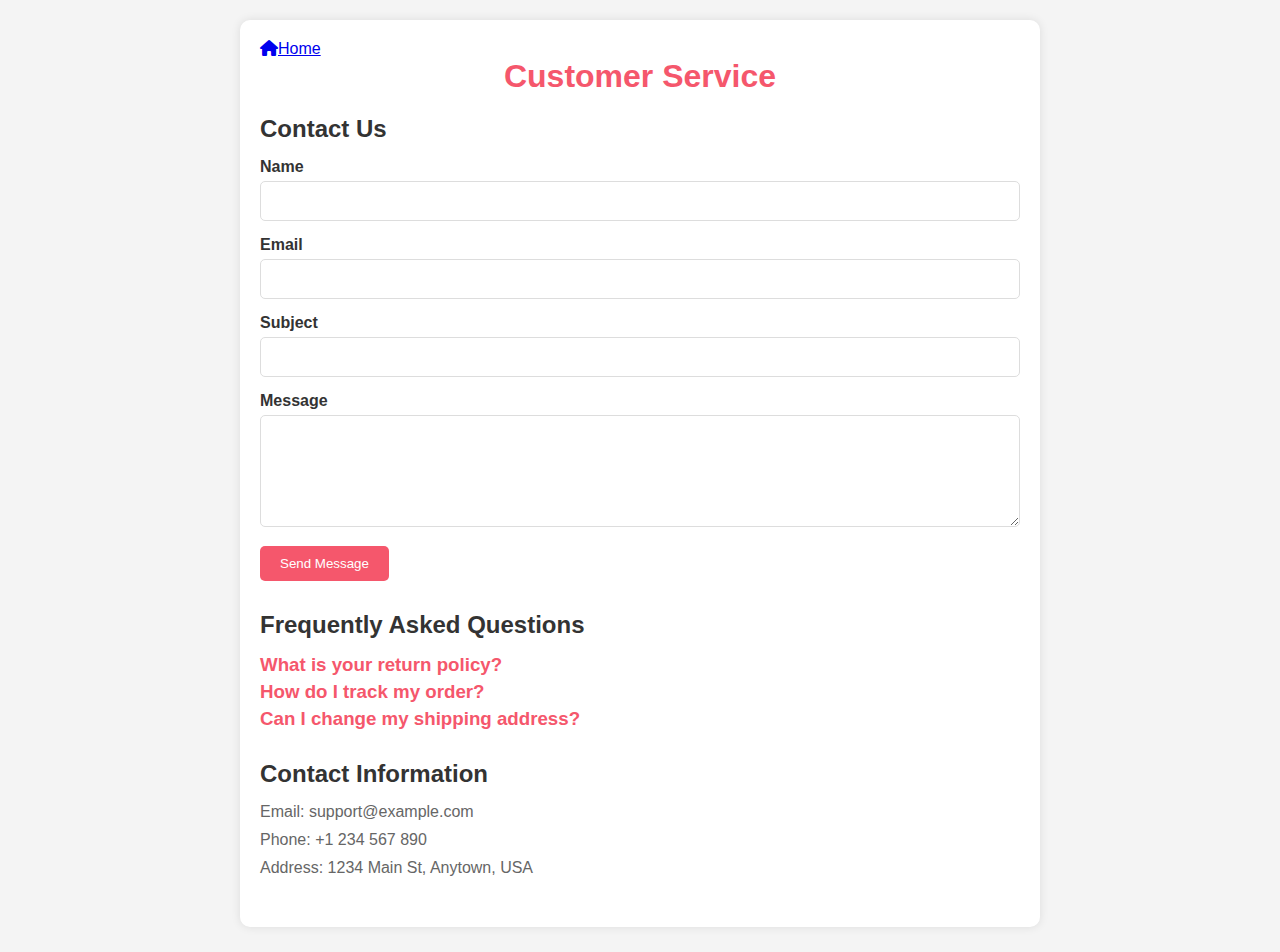
<file: customer.html>
<!DOCTYPE html>
<html lang="en">
<head>
    <meta charset="UTF-8">
    <meta name="viewport" content="width=device-width, initial-scale=1.0">
    <title>Customer Service</title>
    <link rel="stylesheet" href="customer.css">
    <link rel="stylesheet" href="https://cdnjs.cloudflare.com/ajax/libs/font-awesome/6.5.2/css/all.min.css">
</head>
<body>
    <div class="container">
        <div class="Home"><a href="index.html"> <i class="fa-solid fa-house"></i>Home</a></div>
        <h1>Customer Service</h1>
        <section class="contact-section">
            <h2>Contact Us</h2>
            <form>
                <div class="form-group">
                    <label for="name">Name</label>
                    <input type="text" id="name" name="name" required>
                </div>
                <div class="form-group">
                    <label for="email">Email</label>
                    <input type="email" id="email" name="email" required>
                </div>
                <div class="form-group">
                    <label for="subject">Subject</label>
                    <input type="text" id="subject" name="subject" required>
                </div>
                <div class="form-group">
                    <label for="message">Message</label>
                    <textarea id="message" name="message" rows="5" required></textarea>
                </div>
                <button type="submit" class="submit-btn">Send Message</button>
            </form>
        </section>
        <section class="faq-section">
            <h2>Frequently Asked Questions</h2>
            <div class="faq">
                <h3>What is your return policy?</h3>
                <p>You can return any item within 30 days of purchase. Please ensure that the item is in its original condition.</p>
            </div>
            <div class="faq">
                <h3>How do I track my order?</h3>
                <p>You can track your order using the tracking number provided in your order confirmation email.</p>
            </div>
            <div class="faq">
                <h3>Can I change my shipping address?</h3>
                <p>You can change your shipping address before your order is shipped. Please contact us as soon as possible to update your details.</p>
            </div>
        </section>
        <section class="contact-info">
            <h2>Contact Information</h2>
            <p>Email: support@example.com</p>
            <p>Phone: +1 234 567 890</p>
            <p>Address: 1234 Main St, Anytown, USA</p>
        </section>
    </div>
</body>
</html>
</file>
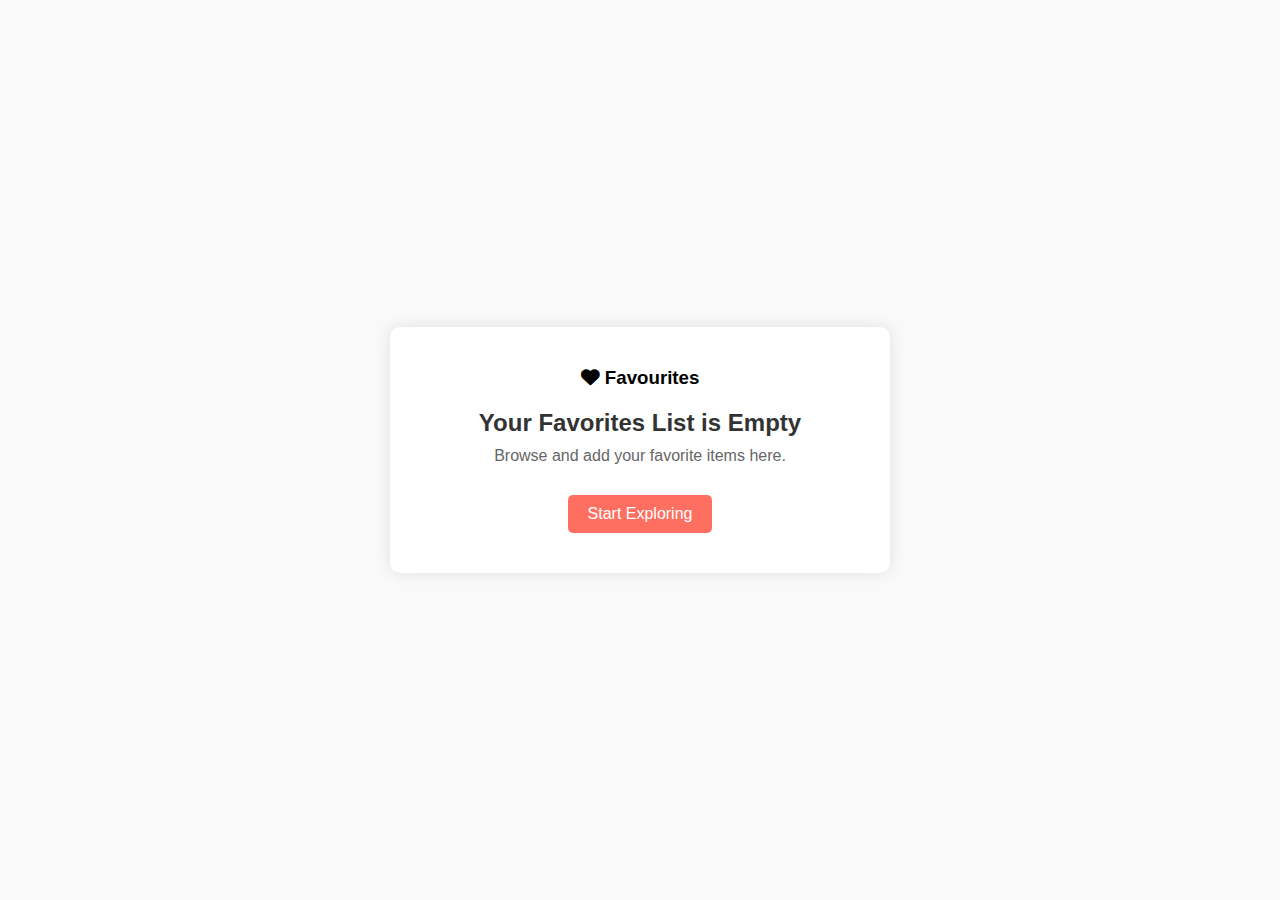
<file: favourites.html>
<!DOCTYPE html>
<html lang="en">
<head>
    <meta charset="UTF-8">
    <meta name="viewport" content="width=device-width, initial-scale=1.0">
    <title>Favorites - Empty</title>
    <link rel="stylesheet" href="favourites.css">
    <link rel="stylesheet" href="https://cdnjs.cloudflare.com/ajax/libs/font-awesome/6.5.2/css/all.min.css">
</head>
<body>
    <div class="favorites-container">
        <div class="favorites-content">
            <h3><i class="fa-solid fa-heart"></i> Favourites </h3>
            <div class="Favourite"></div>
            <h2>Your Favorites List is Empty</h2>
            <p>Browse and add your favorite items here.</p>
            <a href="index.html" class="shop-button">Start Exploring</a>
        </div>
    </div>
</body>
</html>
</file>
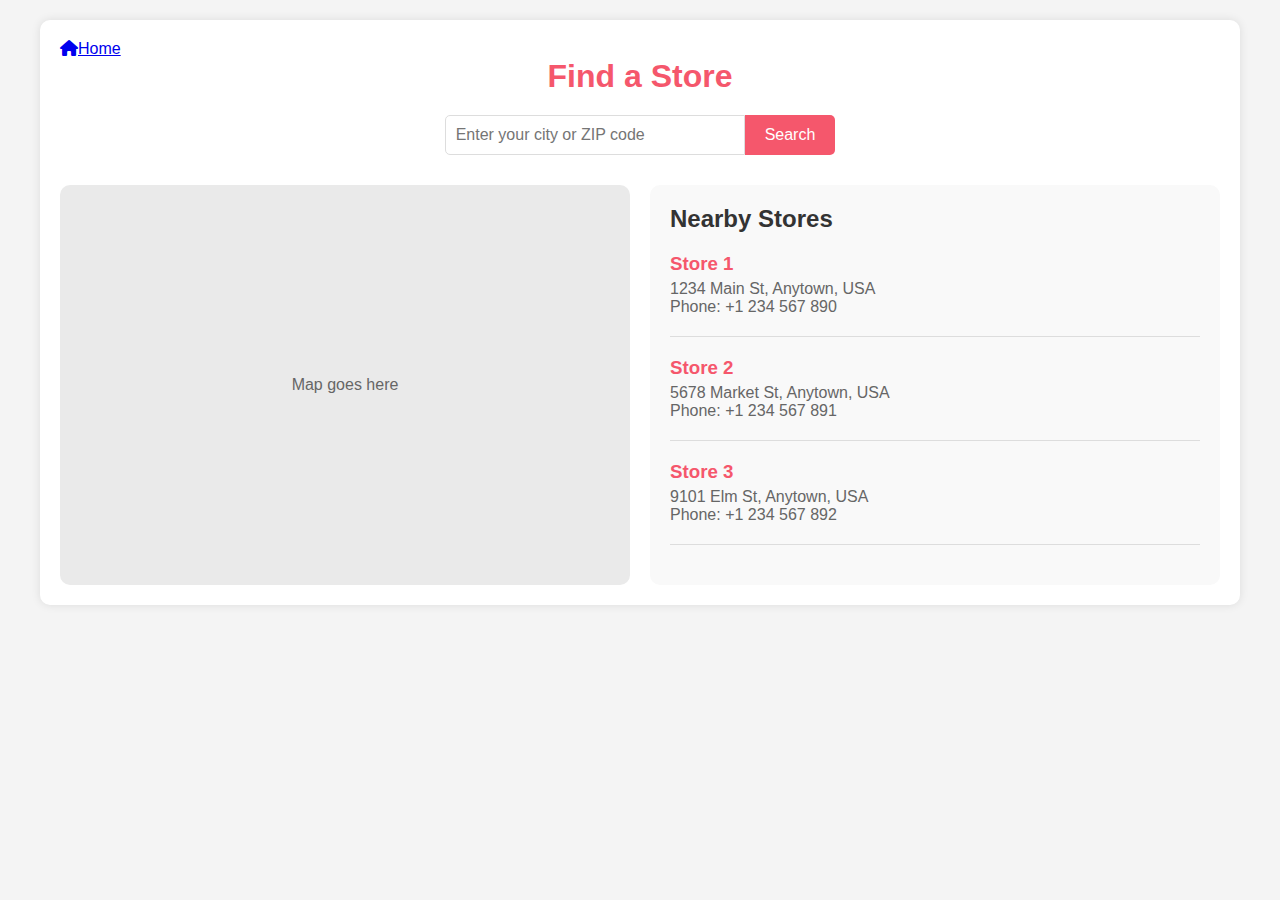
<file: findstore.html>
<!DOCTYPE html>
<html lang="en">
<head>
    <meta charset="UTF-8">
    <meta name="viewport" content="width=device-width, initial-scale=1.0">
    <title>Find a Store</title>
    <link rel="stylesheet" href="findstore.css">
    <link rel="stylesheet" href="https://cdnjs.cloudflare.com/ajax/libs/font-awesome/6.5.2/css/all.min.css">
</head>
<body>
    <div class="container">
        <div class="Home"><a href="index.html"> <i class="fa-solid fa-house"></i>Home</a></div>
        <h1>Find a Store</h1>
        <section class="search-section">
            <input type="text" placeholder="Enter your city or ZIP code" id="search-input">
            <button type="button" class="search-btn">Search</button>
        </section>
        <section class="results-section">
            <div class="map-container">
                
                <div class="map-placeholder">
                    <p>Map goes here</p>
                </div>
            </div>
            <div class="stores-list">
                <h2>Nearby Stores</h2>
                <ul>
                    <li>
                        <h3>Store 1</h3>
                        <p>1234 Main St, Anytown, USA</p>
                        <p>Phone: +1 234 567 890</p>
                    </li>
                    <li>
                        <h3>Store 2</h3>
                        <p>5678 Market St, Anytown, USA</p>
                        <p>Phone: +1 234 567 891</p>
                    </li>
                    <li>
                        <h3>Store 3</h3>
                        <p>9101 Elm St, Anytown, USA</p>
                        <p>Phone: +1 234 567 892</p>
                    </li>
                </ul>
            </div>
        </section>
    </div>
</body>
</html>
</file>
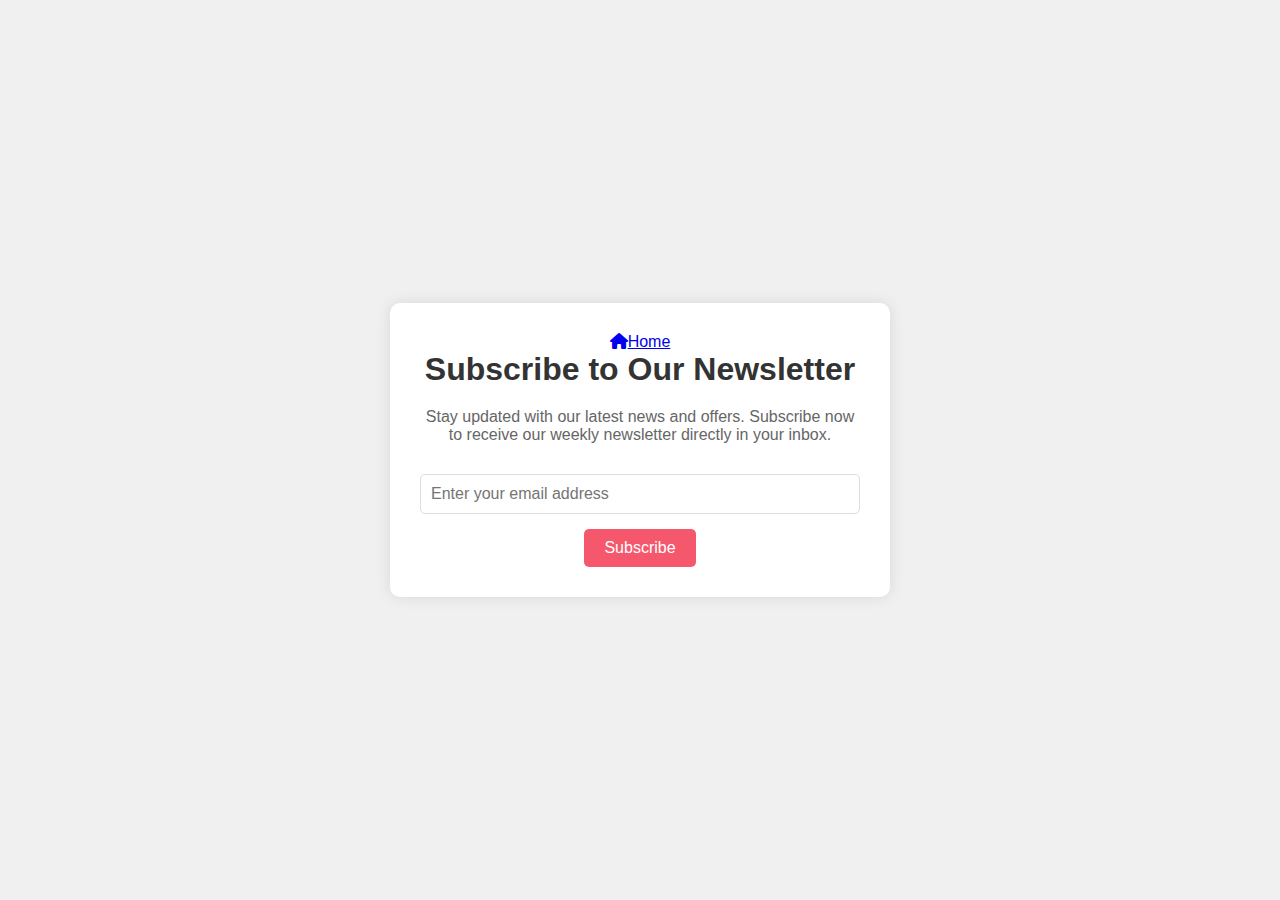
<file: newsletter.html>
<!DOCTYPE html>
<html lang="en">
<head>
    <meta charset="UTF-8">
    <meta name="viewport" content="width=device-width, initial-scale=1.0">
    <title>Newsletter Subscription</title>
    <link rel="stylesheet" href="newsletter.css">
    <link rel="stylesheet" href="https://cdnjs.cloudflare.com/ajax/libs/font-awesome/6.5.2/css/all.min.css">
</head>
<body>
    <div class="newsletter-container">
        <div class="Home"><a href="index.html"> <i class="fa-solid fa-house"></i>Home</a></div>
        <div class="newsletter-content">
            <h1>Subscribe to Our Newsletter</h1>
            <p>Stay updated with our latest news and offers. Subscribe now to receive our weekly newsletter directly in your inbox.</p>
            <form class="subscription-form">
                <input type="email" placeholder="Enter your email address" required>
                <button type="submit" class="subscribe-btn">Subscribe</button>
            </form>
        </div>
    </div>
</body>
</html>
</file>
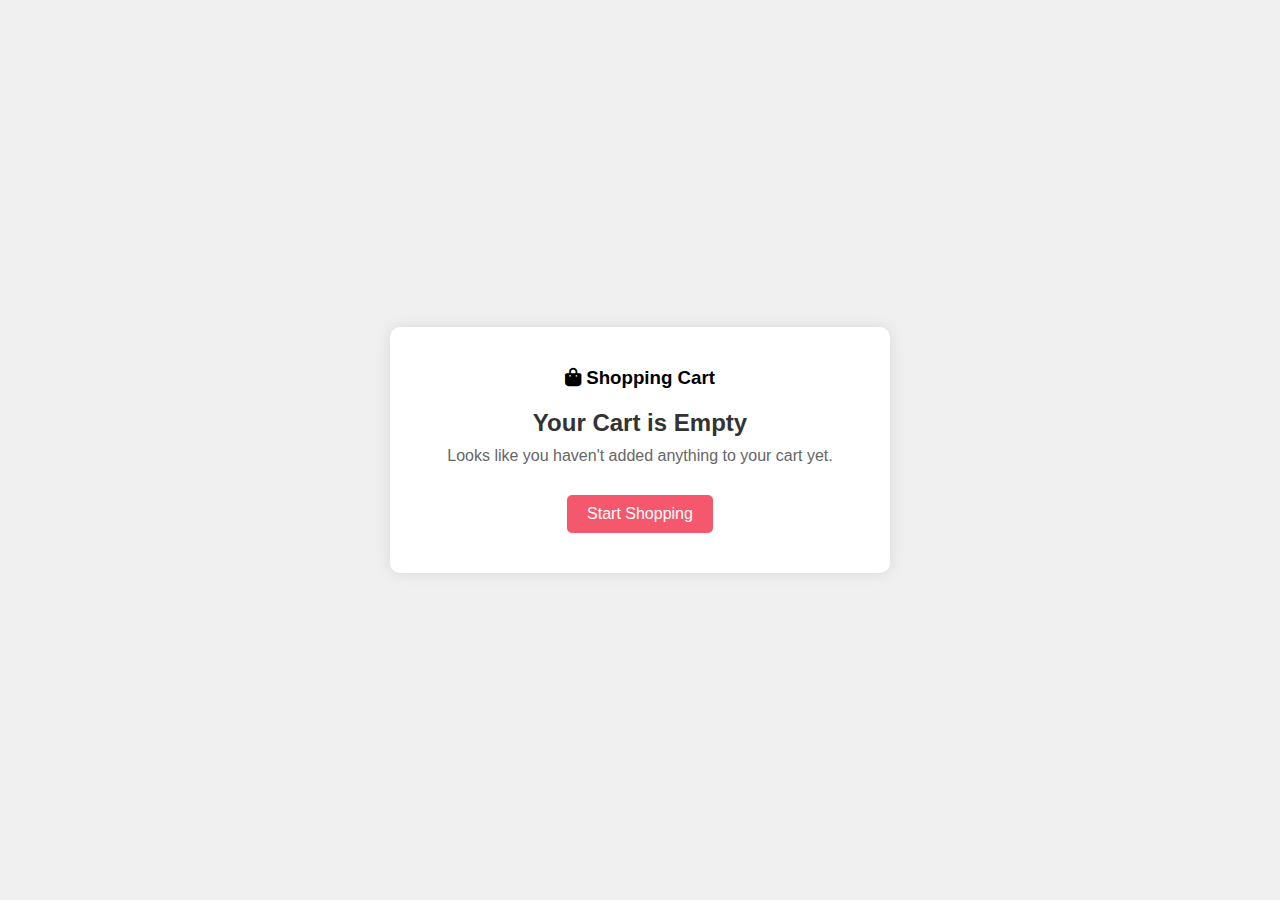
<file: shoppingcart.html>
<!DOCTYPE html>
<html lang="en">
<head>
    <meta charset="UTF-8">
    <meta name="viewport" content="width=device-width, initial-scale=1.0">
    <title>Shopping Cart - Empty</title>
    <link rel="stylesheet" href="shoppingcart.css">
    <link rel="stylesheet" href="https://cdnjs.cloudflare.com/ajax/libs/font-awesome/6.5.2/css/all.min.css">
</head>
<body>
    <div class="cart-container">
        <div class="cart-content">
            <h3><i class="fa-solid fa-bag-shopping"></i> Shopping Cart</h3>
            <div class="Home"></div>
            <h2>Your Cart is Empty</h2>
            <p>Looks like you haven't added anything to your cart yet.</p>
            <a href="index.html" class="shop-button">Start Shopping</a>
        </div>
    </div>
</body>
</html>
</file>
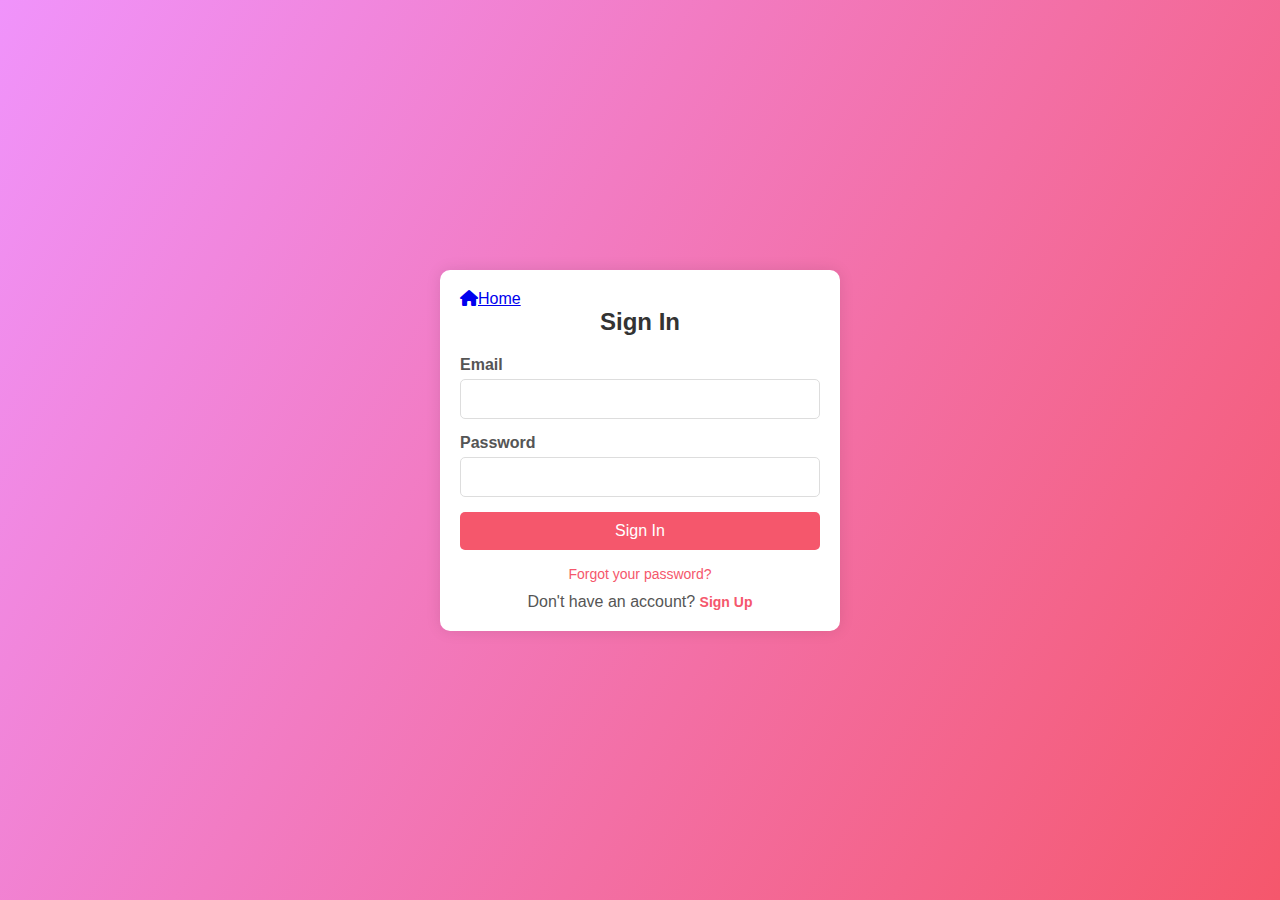
<file: signin.html>
<!DOCTYPE html>
<html lang="en">
<head>
    <meta charset="UTF-8">
    <meta name="viewport" content="width=device-width, initial-scale=1.0">
    <title>Sign In - Shopping Website</title>
    <link rel="stylesheet" href="signin.css">
    <link rel="stylesheet" href="https://cdnjs.cloudflare.com/ajax/libs/font-awesome/6.5.2/css/all.min.css">
</head>
<body>
    
    <div class="container">
        <div class="Home"><a href="index.html"> <i class="fa-solid fa-house"></i>Home</a></div>
        <div class="signin-box">
            <h2>Sign In</h2>
            <form>
                <div class="input-group">
                    <label for="email">Email</label>
                    <input type="email" id="email" name="email" required>
                </div>
                <div class="input-group">
                    <label for="password">Password</label>
                    <input type="password" id="password" name="password" required>
                </div>
                <button type="submit" class="btn">Sign In</button>
            </form>
            <div class="options">
                <a href="#">Forgot your password?</a>
                <p>Don't have an account? <a href="#">Sign Up</a></p>
            </div>
        </div>
    </div>
</body>
</html>
</file>
<file: customer.css>
* {
    margin: 0;
    padding: 0;
    box-sizing: border-box;
}

body {
    font-family: 'Arial', sans-serif;
    background-color: #f4f4f4;
    color: #333;
    display: flex;
    justify-content: center;
    align-items: flex-start;
    padding: 20px;
}

.container {
    width: 100%;
    max-width: 800px;
    background-color: white;
    padding: 20px;
    border-radius: 10px;
    box-shadow: 0 0 10px rgba(0, 0, 0, 0.1);
}

h1 {
    text-align: center;
    margin-bottom: 20px;
    color: #f5576c;
}

.contact-section, .faq-section, .contact-info {
    margin-bottom: 30px;
}

h2 {
    margin-bottom: 15px;
    color: #333;
    font-size: 24px;
}

.form-group {
    margin-bottom: 15px;
}

.form-group label {
    display: block;
    margin-bottom: 5px;
    font-weight: bold;
}

.form-group input, .form-group textarea {
    width: 100%;
    padding: 10px;
    border: 1px solid #ddd;
    border-radius: 5px;
    font-size: 16px;
    color: #333;
}

.form-group input:focus, .form-group textarea:focus {
    border-color: #f5576c;
    outline: none;
}

.submit-btn {
    padding: 10px 20px;
    background-color: #f5576c;
    color: white;
    border: none;
    border-radius: 5px;
    cursor: pointer;
    transition: background 0.3s;
}

.submit-btn:hover {
    background-color: #f093fb;
}

.faq h3 {
    margin-bottom: 5px;
    color: #f5576c;
    cursor: pointer;
}

.faq p {
    margin-bottom: 15px;
    color: #666;
    display: none;
}

.faq h3:hover {
    color: #f093fb;
}

.contact-info p {
    margin-bottom: 10px;
    font-size: 16px;
    color: #666;
}

.contact-info h2 {
    margin-bottom: 15px;
}
</file>
<file: signin.css>
* {
    margin: 0;
    padding: 0;
    box-sizing: border-box;
}

body {
    font-family: Arial, sans-serif;
    background: linear-gradient(120deg, #f093fb, #f5576c);
    display: flex;
    justify-content: center;
    align-items: center;
    height: 100vh;
}

.container {
    width: 100%;
    max-width: 400px;
    background: #ffffff;
    border-radius: 10px;
    box-shadow: 0 0 15px rgba(0, 0, 0, 0.1);
    padding: 20px;
}

.signin-box {
    text-align: center;
}

.signin-box h2 {
    margin-bottom: 20px;
    color: #333;
}

.input-group {
    margin-bottom: 15px;
    text-align: left;
}

.input-group label {
    display: block;
    margin-bottom: 5px;
    font-weight: bold;
    color: #555;
}

.input-group input {
    width: 100%;
    padding: 10px;
    border-radius: 5px;
    border: 1px solid #ddd;
    font-size: 16px;
    color: #333;
}

.input-group input:focus {
    border-color: #f5576c;
    outline: none;
}

.btn {
    width: 100%;
    padding: 10px;
    background: #f5576c;
    border: none;
    border-radius: 5px;
    color: white;
    font-size: 16px;
    cursor: pointer;
    transition: background 0.3s;
}

.btn:hover {
    background: #f093fb;
}

.options {
    margin-top: 15px;
}

.options a {
    color: #f5576c;
    text-decoration: none;
    font-size: 14px;
    transition: color 0.3s;
}

.options a:hover {
    color: #f093fb;
}

.options p {
    margin-top: 10px;
    color: #555;
}

.options p a {
    color: #f5576c;
    font-weight: bold;
}

.options p a:hover {
    color: #f093fb;
}
</file>
<file: favourites.css>
/* Reset some basic elements */
* {
    margin: 0;
    padding: 0;
    box-sizing: border-box;
}

body {
    font-family: 'Arial', sans-serif;
    background-color: #f9f9f9;
    display: flex;
    justify-content: center;
    align-items: center;
    height: 100vh;
}

.favorites-container {
    width: 100%;
    max-width: 500px;
    background-color: white;
    border-radius: 10px;
    box-shadow: 0 0 15px rgba(0, 0, 0, 0.1);
    text-align: center;
    padding: 40px 20px;
}

.Favourite {
    width: 150px;
    margin-bottom: 20px;
}

.favorites-content h2 {
    color: #333;
    margin-bottom: 10px;
}

.favorites-content p {
    color: #666;
    margin-bottom: 30px;
    font-size: 16px;
}

.shop-button {
    display: inline-block;
    padding: 10px 20px;
    background-color: #ff6f61;
    color: white;
    border-radius: 5px;
    text-decoration: none;
    font-size: 16px;
    transition: background 0.3s;
}

.shop-button:hover {
    background-color: #ff9a8b;
}
</file>
<file: findstore.css>
/* Reset some basic elements */
* {
    margin: 0;
    padding: 0;
    box-sizing: border-box;
}

body {
    font-family: 'Arial', sans-serif;
    background-color: #f4f4f4;
    color: #333;
    padding: 20px;
    display: flex;
    justify-content: center;
    align-items: flex-start;
    min-height: 100vh;
}

.container {
    width: 100%;
    max-width: 1200px;
    background-color: white;
    padding: 20px;
    border-radius: 10px;
    box-shadow: 0 0 10px rgba(0, 0, 0, 0.1);
}

h1 {
    text-align: center;
    margin-bottom: 20px;
    color: #f5576c;
}

.search-section {
    display: flex;
    justify-content: center;
    margin-bottom: 30px;
}

#search-input {
    width: 300px;
    padding: 10px;
    border: 1px solid #ddd;
    border-radius: 5px 0 0 5px;
    font-size: 16px;
}

.search-btn {
    padding: 10px 20px;
    background-color: #f5576c;
    color: white;
    border: none;
    border-radius: 0 5px 5px 0;
    cursor: pointer;
    font-size: 16px;
    transition: background 0.3s;
}

.search-btn:hover {
    background-color: #f093fb;
}

.results-section {
    display: flex;
    gap: 20px;
    margin-top: 20px;
}

.map-container {
    flex: 1;
    background-color: #eaeaea;
    border-radius: 10px;
    padding: 20px;
    text-align: center;
    height: 400px;
}

.map-placeholder {
    display: flex;
    justify-content: center;
    align-items: center;
    height: 100%;
    color: #666;
}

.stores-list {
    flex: 1;
    background-color: #f9f9f9;
    border-radius: 10px;
    padding: 20px;
}

.stores-list h2 {
    margin-bottom: 20px;
    color: #333;
    font-size: 24px;
}

.stores-list ul {
    list-style-type: none;
}

.stores-list li {
    margin-bottom: 20px;
    padding-bottom: 20px;
    border-bottom: 1px solid #ddd;
}

.stores-list h3 {
    margin-bottom: 5px;
    color: #f5576c;
}

.stores-list p {
    color: #666;
}
</file>
<file: newsletter.css>
/* Reset some basic elements */
* {
    margin: 0;
    padding: 0;
    box-sizing: border-box;
}

body {
    font-family: 'Arial', sans-serif;
    background-color: #f0f0f0;
    display: flex;
    justify-content: center;
    align-items: center;
    height: 100vh;
}

.newsletter-container {
    width: 100%;
    max-width: 500px;
    background-color: white;
    border-radius: 10px;
    padding: 30px;
    text-align: center;
    box-shadow: 0 0 15px rgba(0, 0, 0, 0.1);
}

.newsletter-content h1 {
    color: #333;
    margin-bottom: 20px;
}

.newsletter-content p {
    color: #666;
    margin-bottom: 30px;
    font-size: 16px;
}

.subscription-form {
    display: flex;
    flex-direction: column;
    align-items: center;
}

.subscription-form input[type="email"] {
    width: 100%;
    padding: 10px;
    margin-bottom: 15px;
    border: 1px solid #ddd;
    border-radius: 5px;
    font-size: 16px;
    color: #333;
}

.subscription-form input[type="email"]:focus {
    border-color: #f5576c;
    outline: none;
}

.subscribe-btn {
    padding: 10px 20px;
    background-color: #f5576c;
    color: white;
    border: none;
    border-radius: 5px;
    cursor: pointer;
    font-size: 16px;
    transition: background 0.3s;
}

.subscribe-btn:hover {
    background-color: #f093fb;
}
</file>
<file: shoppingcart.css>
/* Reset some basic elements */
* {
    margin: 0;
    padding: 0;
    box-sizing: border-box;
}

body {
    font-family: 'Arial', sans-serif;
    background-color: #f0f0f0;
    display: flex;
    justify-content: center;
    align-items: center;
    height: 100vh;
}

.cart-container {
    width: 100%;
    max-width: 500px;
    background-color: white;
    border-radius: 10px;
    box-shadow: 0 0 15px rgba(0, 0, 0, 0.1);
    text-align: center;
    padding: 40px 20px;
}

.Home {
    width: 150px;
    margin-bottom: 20px;
}

.cart-content h2 {
    color: #333;
    margin-bottom: 10px;
}

.cart-content p {
    color: #666;
    margin-bottom: 30px;
    font-size: 16px;
}

.shop-button {
    display: inline-block;
    padding: 10px 20px;
    background-color: #f5576c;
    color: white;
    border-radius: 5px;
    text-decoration: none;
    font-size: 16px;
    transition: background 0.3s;
}

.shop-button:hover {
    background-color: #f093fb;
}
</file>
